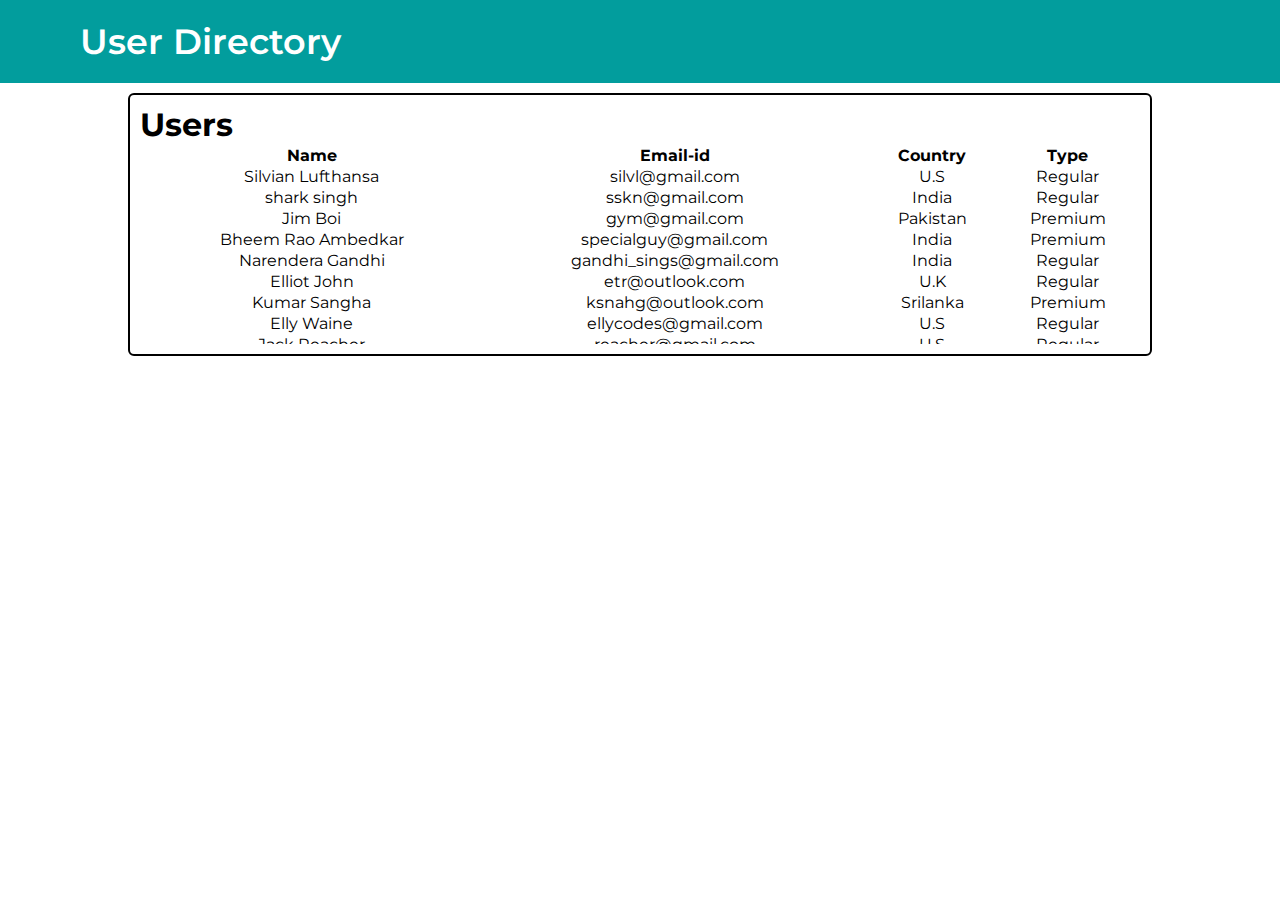
<file: dashboard.html>
<!DOCTYPE html>
<html lang="en">
  <head>
    <meta charset="UTF-8" />
    <meta http-equiv="X-UA-Compatible" content="IE=edge" />
    <meta name="viewport" content="width=device-width, initial-scale=1.0" />
    <title>Tourey - Explore the World</title>

    <!-- 
    - favicon
  -->
    <link rel="shortcut icon" href="./favicon.svg" type="image/svg+xml" />

    <!-- 
    - custom css link
  -->
    <link rel="stylesheet" href="./assets/css/style.css" />

    <!-- 
    - google font link
  -->
    <link rel="preconnect" href="https://fonts.googleapis.com" />
    <link rel="preconnect" href="https://fonts.gstatic.com" crossorigin />
    <link
      href="https://fonts.googleapis.com/css2?family=Montserrat:ital,wght@0,100;0,200;0,300;0,400;0,500;0,600;0,700;1,100;1,200;1,300;1,400;1,500&display=swap"
      rel="stylesheet"
    />
  </head>
  <body>
    <!-- 
    - #HEADER
  -->
    <header class="header" data-header>
      <div class="container">
        <a href="#">
          <h1 class="logo">User Directory</h1>
        </a>
      </div>
    </header>

    <!-- 
    - #DB
  -->
    <div class="user card">
      <h1>Users</h1>
      <div class="t-container">
        <table class="table">
          <tr>
            <th>Name</th>
            <th>Email-id</th>
            <th>Country</th>
            <th>Type</th>
          </tr>
          <tr>
            <td>Silvian Lufthansa</td>
            <td>silvl@gmail.com</td>
            <td>U.S</td>
            <td>Regular</td>
          </tr>
          <tr>
            <td>shark singh</td>
            <td>sskn@gmail.com</td>
            <td>India</td>
            <td>Regular</td>
          </tr>
          <tr>
            <td>Jim Boi</td>
            <td>gym@gmail.com</td>
            <td>Pakistan</td>
            <td>Premium</td>
          </tr>
          <tr>
            <td>Bheem Rao Ambedkar</td>
            <td>specialguy@gmail.com</td>
            <td>India</td>
            <td>Premium</td>
          </tr>
          <tr>
            <td>Narendera Gandhi</td>
            <td>gandhi_sings@gmail.com</td>
            <td>India</td>
            <td>Regular</td>
          </tr>
          <tr>
            <td>Elliot John</td>
            <td>etr@outlook.com</td>
            <td>U.K</td>
            <td>Regular</td>
          </tr>
          <tr>
            <td>Kumar Sangha</td>
            <td>ksnahg@outlook.com</td>
            <td>Srilanka</td>
            <td>Premium</td>
          </tr>
          <tr>
            <td>Elly Waine</td>
            <td>ellycodes@gmail.com</td>
            <td>U.S</td>
            <td>Regular</td>
          </tr>
          <tr>
            <td>Jack Reacher</td>
            <td>reacher@gmail.com</td>
            <td>U.S</td>
            <td>Regular</td>
          </tr>
          <tr>
            <td>Samantha Jones</td>
            <td>ssal@gmail.com</td>
            <td>U.S</td>
            <td>Regular</td>
          </tr>
          <tr>
            <td>Avni singh</td>
            <td>avni@gmail.com</td>
            <td>India</td>
            <td>Premium</td>
          </tr>
          <tr>
            <td>Khushi Singh</td>
            <td>kshu@gmail.com</td>
            <td>India</td>
            <td>Premium</td>
          </tr>
          <tr>
            <td>Rishi Sunak</td>
            <td>rusk@gmail.com</td>
            <td>U.K</td>
            <td>Regular</td>
          </tr>
          <tr>
            <td>Neelam Chopra</td>
            <td>nnc@gmail.com</td>
            <td>U.K</td>
            <td>Premium</td>
          </tr>
          <tr>
            <td>Kamal Hasan</td>
            <td>kma@gmail.com</td>
            <td>India</td>
            <td>Premium</td>
          </tr>
        </table>
      </div>
    </div>
    <div></div>
  </body>
</html>
</file>
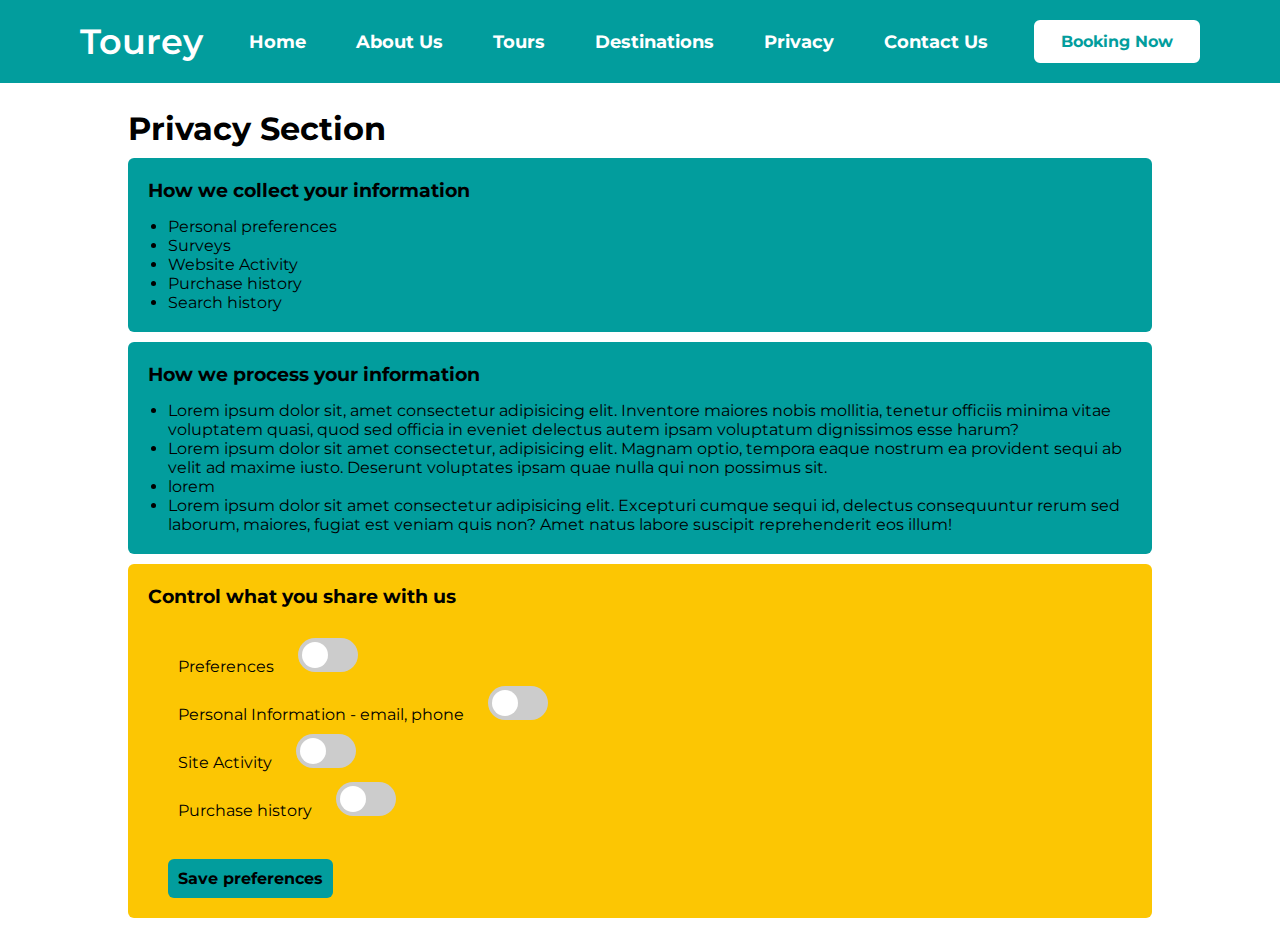
<file: privacy.html>
<!DOCTYPE html>
<html lang="en">
  <head>
    <meta charset="UTF-8" />
    <meta http-equiv="X-UA-Compatible" content="IE=edge" />
    <meta name="viewport" content="width=device-width, initial-scale=1.0" />
    <title>Tourey - Explore the World</title>

    <!-- 
    - favicon
  -->
    <link rel="shortcut icon" href="./favicon.svg" type="image/svg+xml" />

    <!-- 
    - custom css link
  -->
    <link rel="stylesheet" href="./assets/css/style.css" />

    <!-- 
    - google font link
  -->
    <link rel="preconnect" href="https://fonts.googleapis.com" />
    <link rel="preconnect" href="https://fonts.gstatic.com" crossorigin />
    <link
      href="https://fonts.googleapis.com/css2?family=Montserrat:ital,wght@0,100;0,200;0,300;0,400;0,500;0,600;0,700;1,100;1,200;1,300;1,400;1,500&display=swap"
      rel="stylesheet"
    />
  </head>
  <body>
    <!-- 
    - #HEADER
  -->
    <header class="header" data-header>
      <div class="container">
        <a href="#">
          <h1 class="logo">Tourey</h1>
        </a>

        <button
          class="nav-toggle-btn"
          data-nav-toggle-btn
          aria-label="Toggle Menu"
        >
          <ion-icon name="menu-outline" class="open"></ion-icon>
          <ion-icon name="close-outline" class="close"></ion-icon>
        </button>

        <nav class="navbar">
          <ul class="navbar-list">
            <li>
              <a href="./index.html" class="navbar-link">Home</a>
            </li>

            <li>
              <a href="#" class="navbar-link">About Us</a>
            </li>

            <li>
              <a href="#" class="navbar-link">Tours</a>
            </li>

            <li>
              <a href="#" class="navbar-link">Destinations</a>
            </li>

            <li>
              <a href="./privacy.html" class="navbar-link">Privacy</a>
            </li>

            <li>
              <a href="#" class="navbar-link">Contact Us</a>
            </li>
          </ul>

          <a href="#" class="btn btn-secondary">Booking Now</a>
        </nav>
      </div>
    </header>

    <div class="heading">Privacy Section</div>

    <!-- 
    - #INFORMATION
  -->
    <div class="information card">
      <p style="font-weight: bold; font-size: larger">
        How we collect your information
      </p>
      <ul style="margin-top: 10px; padding-left: 20px; padding-top: 5px">
        <li>Personal preferences</li>
        <li>Surveys</li>
        <li>Website Activity</li>
        <li>Purchase history</li>
        <li>Search history</li>
      </ul>
    </div>

    <!-- 
    - #How we process your data
  -->
    <div class="information card">
      <p style="font-weight: bold; font-size: larger">
        How we process your information
      </p>
      <ul style="margin-top: 10px; padding-left: 20px; padding-top: 5px">
        <li>
          Lorem ipsum dolor sit, amet consectetur adipisicing elit. Inventore
          maiores nobis mollitia, tenetur officiis minima vitae voluptatem
          quasi, quod sed officia in eveniet delectus autem ipsam voluptatum
          dignissimos esse harum?
        </li>
        <li>
          Lorem ipsum dolor sit amet consectetur, adipisicing elit. Magnam
          optio, tempora eaque nostrum ea provident sequi ab velit ad maxime
          iusto. Deserunt voluptates ipsam quae nulla qui non possimus sit.
        </li>
        <li>lorem</li>
        <li>
          Lorem ipsum dolor sit amet consectetur adipisicing elit. Excepturi
          cumque sequi id, delectus consequuntur rerum sed laborum, maiores,
          fugiat est veniam quis non? Amet natus labore suscipit reprehenderit
          eos illum!
        </li>
      </ul>
    </div>

    <!-- 
    - #Settings
  -->
    <div class="settings card" style="margin-bottom: 30px">
      <p style="font-weight: bold; font-size: larger">
        Control what you share with us
      </p>
      <div style="padding-left: 1%; padding-top: 30px">
        <p style="display: inline; padding: 20px">Preferences</p>
        <label class="switch">
          <input type="checkbox" />
          <span class="slider round"></span>
        </label>
      </div>
      <div style="padding-left: 1%; padding-top: 10px">
        <p style="display: inline; padding: 20px">
          Personal Information - email, phone
        </p>
        <label class="switch">
          <input type="checkbox" />
          <span class="slider round"></span>
        </label>
      </div>
      <div style="padding-left: 1%; padding-top: 10px">
        <p style="display: inline; padding: 20px">Site Activity</p>
        <label class="switch">
          <input type="checkbox" />
          <span class="slider round"></span>
        </label>
      </div>
      <div style="padding-left: 1%; padding-top: 10px">
        <p style="display: inline; padding: 20px">Purchase history</p>
        <label class="switch">
          <input type="checkbox" />
          <span class="slider round"></span>
        </label>
      </div>
      <button class="settings-btn">Save preferences</button>
      <div></div>
    </div>
  </body>
</html>
</file>
<file: assets/css/style.css>
/*-----------------------------------*\
  #style.css
\*-----------------------------------*/

/**
 * copyright 2022 codewithsadee
 */

body {
  font-family: "Montserrat", sans-serif;
}

/*-----------------------------------*\
  #CUSTOM PROPERTY
\*-----------------------------------*/

:root {
  /**
   * colors
   */

  --battleship-gray: hsl(0, 0%, 53%);
  --viridian-green: hsl(180, 98%, 31%);
  --silver-chalice: hsl(0, 0%, 69%);
  --mikado-yellow: hsl(47, 98%, 50%);
  --granite-gray: hsl(0, 0%, 40%);
  --independence: hsl(219, 20%, 32%);
  --spanish-gray: hsl(0, 0%, 61%);
  --oxford-blue: hsl(222, 46%, 17%);
  --black-coral: hsl(223, 8%, 44%);
  --eerie-black: hsl(210, 11%, 15%);
  --light-gray: hsl(0, 0%, 80%);
  --white-2: hsl(0, 0%, 98%);
  --white-1: hsl(0, 0%, 100%);
  --black: hsl(0, 0%, 0%);
  --jet: hsl(0, 0%, 20%);

  /**
   * typography
   */

  --ff-abril-fatface: "Abril Fatface", cursive;
  --ff-comforter-brush: "Comforter Brush", cursive;
  --ff-heebo: "Heebo", sans-serif;

  --fs-1: 3.4rem;
  --fs-2: 3.2rem;
  --fs-3: 3rem;
  --fs-4: 2.4rem;
  --fs-5: 1.8rem;
  --fs-6: 1.7rem;
  --fs-7: 1.4rem;
  --fs-8: 1.2rem;

  --fw-400: 400;
  --fw-500: 500;
  --fw-600: 600;
  --fw-700: 700;

  /**
   * border radius
   */

  --radius-6: 6px;

  /**
   * spacing
   */

  --section-padding: 40px;

  /**
   * transition
   */

  --transition-1: 0.15s ease;
  --transition-2: 0.35s ease;
  --cubic-out: cubic-bezier(0.33, 0.85, 0.56, 1.02);
}

/*-----------------------------------*\
  #RESET
\*-----------------------------------*/

*,
*::before,
*::after {
  margin: 0;
  padding: 0;
  box-sizing: border-box;
}

li {
  list-style: none;
}

a {
  text-decoration: none;
}

a,
img,
span,
input,
button,
ion-icon {
  display: block;
}

input,
button {
  border: none;
  background: none;
  font: inherit;
}

button {
  cursor: pointer;
}

input {
  width: 100%;
}

img {
  height: auto;
}

address {
  font-style: normal;
}

:focus-visible {
  outline-offset: 5px;
}

html {
  font-size: 10px;
  scroll-behavior: smooth;
}

body {
  background: var(--white-1);
  font-size: 1.6rem;
}

::-webkit-scrollbar {
  width: 10px;
}

::-webkit-scrollbar-track {
  background: hsl(0, 0%, 95%);
}

::-webkit-scrollbar-thumb {
  background: hsl(0, 0%, 80%);
}

::-webkit-scrollbar-thumb:hover {
  background: hsl(0, 0%, 70%);
}

/*-----------------------------------*\
  #REUSED STYLE
\*-----------------------------------*/

.container {
  padding-inline: 15px;
}

.btn {
  background: var(--background, var(--white-1));
  color: var(--color, var(--viridian-green));
  font-weight: var(--fw-700);
  width: max-content;
  padding: 10px 25px;
  border: 2px solid var(--border-color, var(--white-1));
  border-radius: var(--radius-6);
}

.btn-secondary:is(:hover, :focus) {
  --background: transparent;
  --color: var(--white-1);
}

.btn-primary {
  --background: var(--viridian-green);
  --color: var(--white-1);
  --border-color: var(--viridian-green);
}

.btn-primary:is(:hover, :focus) {
  --background: transparent;
  --color: var(--viridian-green);
}

.btn-outline {
  --color: var(--oxford-blue);
  --border-color: var(--silver-chalice);
}

.btn-outline:is(:hover, :focus) {
  --color: var(--viridian-green);
  --border-color: var(--viridian-green);
}

.section {
  padding-block: var(--section-padding);
}

.section-subtitle {
  color: var(--mikado-yellow);
  font-size: var(--fs-3);
}

.w-100 {
  width: 100%;
}

.h2 {
  color: var(--jet);
  font-size: var(--fs-3);
  font-weight: var(--fw-500);
}

.h3 {
  font-size: var(--fs-4);
  font-weight: var(--fw-400);
}

.section-title {
}

.img-cover {
  width: 100%;
  height: 100%;
  object-fit: cover;
}

.card-banner {
  background: var(--silver-chalice);
}

:is(.popular, .blog) .section-subtitle {
  text-align: center;
  margin-bottom: 10px;
}

:is(.popular, .blog) .section-title {
  text-align: center;
  margin-bottom: 50px;
}

.popular-list,
.blog-list {
  display: grid;
  gap: 30px;
}

.popular-card,
.blog-card {
  box-shadow: 0 10px 30px hsla(0, 0%, 0%, 0.1);
  border-radius: var(--radius-6);
  overflow: hidden;
}

:is(.popular, .blog) .card-banner {
  position: relative;
}

.card-badge {
  position: absolute;
  top: 10px;
  left: 10px;
  background: var(--mikado-yellow);
  color: var(--white-1);
  padding: 14px 10px;
  border-radius: var(--radius-6);
}

.card-badge ion-icon {
  --ionicon-stroke-width: 60px;
  font-size: 20px;
  margin-inline: auto;
}

.card-badge time {
  font-weight: var(--fw-700);
}

:is(.popular, .blog) .card-content {
  padding: 30px 15px;
}

.card-wrapper {
  display: flex;
  justify-content: flex-start;
  align-items: center;
  gap: 20px;
}

:is(.popular, .blog) .card-title {
  color: var(--granite-gray);
  font-size: var(--fs-5);
  margin-block: 20px;
}

:is(.popular, .blog) .card-title > a {
  color: inherit;
}

:is(.popular, .blog) .card-title > a:is(:hover, :focus) {
  color: var(--viridian-green);
}

/*-----------------------------------*\
  #HEADER
\*-----------------------------------*/

.header {
  background: var(--viridian-green);
  padding-block: 20px;
  height: 88px;
  overflow: hidden;
  transition: 0.25s var(--cubic-out);
}

.header.active {
  height: 425px;
  transition-duration: 0.35s;
}

.header .container {
  display: flex;
  flex-wrap: wrap;
  justify-content: space-between;
  align-items: center;
}

.logo {
  color: var(--white-1);
  font-size: var(--fs-2);
  font-weight: var(--fw-600);
}

.nav-toggle-btn.active .open,
.nav-toggle-btn .close {
  display: none;
}

.nav-toggle-btn .open,
.nav-toggle-btn.active .close {
  display: block;
}

.nav-toggle-btn ion-icon {
  color: var(--white-1);
  font-size: 35px;
  --ionicon-stroke-width: 40px;
}

.navbar {
  width: 100%;
  padding: 20px 10px;
  opacity: 0;
  visibility: hidden;
  transition: var(--transition-1);
}

.header.active .navbar {
  opacity: 1;
  visibility: visible;
}

.navbar-list {
  margin-bottom: 15px;
}

.navbar-link {
  color: var(--white-1);
  font-size: var(--fs-5);
  font-weight: var(--fw-500);
  padding-block: 10px 0;
  border-bottom: 2px solid transparent;
  width: max-content;
}

.navbar-link:is(:hover, :focus) {
  border-color: var(--white-1);
}

/*-----------------------------------*\
  #HERO
\*-----------------------------------*/

.shape {
  display: none;
}

.hero {
  background-repeat: no-repeat, no-repeat;
  background-position: bottom left, top right;
}

.hero-content {
  margin-bottom: 50px;
}

.hero .section-subtitle {
  margin-bottom: 15px;
}

.hero-title {
  color: var(--oxford-blue);
  font-size: var(--fs-1);

  font-weight: var(--fw-500);
  line-height: 1.2;
  max-width: 11ch;
  margin-bottom: 15px;
}

.hero-text {
  color: var(--black-coral);
  font-size: var(--fs-7);
  line-height: 1.7;
  margin-bottom: 15px;
}

.btn-group {
  display: flex;
  flex-wrap: wrap;
  gap: 15px;
}

/*-----------------------------------*\
  #PREFERENCE 
\*-----------------------------------*/
.preference {
  background-color: var(--viridian-green);
}

.forms {
  color: white;
  font-size: large;
  font-weight: bold;
}

.forms-input {
  font-weight: lighter;
  margin-top: 20px;
  padding: 10px;
  border-radius: var(--radius-6);
  background-color: white;
}

.form-btn-right {
  color: black;
  background-color: var(--mikado-yellow);
  width: 5%;
  padding: 10px;
  border-radius: var(--radius-6);
  font-weight: bold;
}

.form-btn-left {
  color: black;
  background-color: var(--mikado-yellow);
  width: 5%;
  padding: 10px;
  border-radius: var(--radius-6);
  font-weight: bold;
}

.spacer {
  width: 90%;
}

.thankyou {
  font-weight: bold;
}
/*-----------------------------------*\
  #DESTINATION
\*-----------------------------------*/

.destination .section-subtitle {
  text-align: center;
  margin-bottom: 15px;
}

.destination .section-title {
  text-align: center;
  margin-bottom: 60px;
}

.destination-list {
  display: flex;
  flex-wrap: wrap;
  gap: 30px;
}

.destination-card {
  position: relative;
  border-radius: var(--radius-6);
  overflow: hidden;
}

.destination-card::after {
  content: "";
  position: absolute;
  inset: 0;
  background: linear-gradient(hsla(222, 46%, 17%, 0), hsla(222, 46%, 17%, 0.7));
}

.destination-card img {
  transition: var(--transition-2);
}

.destination-card:is(:hover, :focus) img {
  transform: scale(1.1);
}

.destination-card .card-content {
  position: absolute;
  bottom: 0;
  left: 0;
  width: 100%;
  padding: 30px;
  z-index: 1;
}

.destination-card .card-subtitle {
  color: var(--mikado-yellow);

  font-size: var(--fs-5);
}

.destination-card .card-title {
  color: var(--white-1);
}

/*-----------------------------------*\
  #POPULAR
\*-----------------------------------*/

.popular-card :is(.card-price, .card-rating) {
  color: var(--white-1);
  font-size: var(--fs-8);
  padding: 5px 8px;
  border-radius: var(--radius-6);
}

.popular-card .card-price {
  background: var(--viridian-green);
}

.popular-card .card-rating {
  background: var(--mikado-yellow);
  display: flex;
  align-items: center;
  gap: 2px;
}

.popular-card .card-rating ion-icon {
  font-size: 17px;
}

.popular-card .card-rating data {
  margin-left: 4px;
}

.popular-card .card-location {
  color: var(--spanish-gray);
}
/*-----------------------------------*\
  #SURVEY
\*-----------------------------------*/

.survey {
  background-color: var(--viridian-green);
  padding-left: 10%;
  padding-right: 10%;
}

.survey-input {
  font-weight: lighter;
  margin-top: 10px;
  padding: 10px;
  border-radius: var(--radius-6);
  background-color: white;
}

.survey-btn {
  background-color: var(--mikado-yellow);
  border-radius: var(--radius-6);
  font-weight: bold;
  padding: 10px;
  margin-top: 30px;
}
/*-----------------------------------*\
  #ABOUT
\*-----------------------------------*/

.about-content {
  margin-bottom: 50px;
}

.about .section-subtitle {
  margin-bottom: 10px;
}

.about .section-title {
  margin-bottom: 20px;
}

.about-text,
.about-item-text {
  color: var(--battleship-gray);
  font-size: var(--fs-6);
  line-height: 1.7;
}

.about-text {
  margin-bottom: 30px;
}

.about-list {
  display: grid;
  gap: 20px;
  margin-bottom: 40px;
}

.about-item {
  display: flex;
  align-items: flex-start;
  gap: 15px;
}

.about-item-icon {
  background: var(--viridian-green);
  color: var(--white-1);
  font-size: 26px;
  padding: 16px;
  border-radius: 50%;
  margin-top: 5px;
}

.about-item-title {
  color: var(--granite-gray);
  font-weight: var(--fw-600);
  margin-bottom: 5px;
}

/*-----------------------------------*\
  #BLOG
\*-----------------------------------*/

.blog {
  padding-bottom: 100px;
}

.blog-card .author-wrapper {
  display: flex;
  align-items: center;
  gap: 15px;
}

.blog-card .card-wrapper {
  color: var(--spanish-gray);
  font-size: var(--fs-8);
  justify-content: space-between;
}

.author-name {
  color: var(--granite-gray);
  font-weight: var(--fw-500);
}

.btn-link {
  color: var(--viridian-green);
  font-weight: var(--fw-700);
  display: flex;
  justify-content: flex-end;
  align-items: center;
  gap: 5px;
}

.btn-link ion-icon {
  font-size: 20px;
}

.btn-link:is(:hover, :focus) {
  color: var(--oxford-blue);
}

/*-----------------------------------*\
  #FOOTER
\*-----------------------------------*/

.footer {
  background-color: var(--oxford-blue);
  background-repeat: no-repeat;
  background-size: cover;
  background-position: center;
  color: var(--light-gray);
  padding-block: 60px;
}

.footer a:not(.logo) {
  color: inherit;
}

.footer-top {
  display: grid;
  gap: 30px;
  margin-bottom: 40px;
}

.footer-list-title {
  color: var(--white-1);
  font-size: var(--fs-4);
  font-weight: var(--fw-600);
  margin-bottom: 15px;
}

.footer-link {
  font-size: var(--fs-7);
  padding-block: 5px;
}

.footer .footer-link:is(:hover, :focus) {
  color: var(--white-1);
}

.newsletter-text {
  font-size: var(--fs-7);
  margin-bottom: 30px;
  line-height: 1.7;
}

.newsletter-form {
  position: relative;
}

.newsletter-input {
  background: var(--white-1);
  border-radius: var(--radius-6);
  padding: 24px;
  color: var(--eerie-black);
}

.newsletter-input:focus {
  outline: none;
  box-shadow: 0 0 0 5px hsla(216, 98%, 52%, 0.25);
}

.newsletter-form .btn-primary {
  position: absolute;
  top: 0;
  right: 0;
  bottom: 0;
}

.newsletter-form .btn-primary:is(:hover, :focus) {
  --background: var(--viridian-green);
  --color: var(--white-1);
}

.footer-bottom .logo {
  text-align: center;
  margin-bottom: 20px;
}

.copyright {
  text-align: center;
  margin-bottom: 20px;
  font-size: var(--fs-7);
}

.copyright-link {
  display: inline-block;
  text-decoration: underline;
}

.copyright-link:is(:hover, :focus) {
  text-decoration: none;
}

.social-list {
  display: flex;
  justify-content: center;
  align-items: center;
  gap: 10px;
}

.social-link {
  font-size: 17px;
  background: var(--independence);
  padding: 10px;
  border-radius: 50%;
}

.social-link:is(:hover, :focus) {
  background: var(--viridian-green);
}

/*-----------------------------------*\
  #GO TO TOP
\*-----------------------------------*/

.go-top {
  position: fixed;
  bottom: 0;
  right: 15px;
  background: var(--viridian-green);
  color: var(--white-1);
  font-size: 20px;
  padding: 10px;
  border-radius: var(--radius-6);
  visibility: hidden;
  opacity: 0;
  transition: var(--transition-1);
}

.go-top.active {
  visibility: visible;
  opacity: 1;
  transform: translateY(-15px);
}

.go-top:is(:hover, :focus) {
  transform: translateY(-25px);
}

/*-----------------------------------*\
  #RESPONSIVE
\*-----------------------------------*/

/**
 * responsive for larger than 575px screen 
 */

@media (min-width: 575px) {
  /**
   * CUSTOM PROPERTY
   */

  :root {
    /**
     * typography
     */

    --fs-1: 5rem;
    --fs-3: 4rem;
    --fs-8: 1.4rem;
  }

  /**
   * HERO
   */

  .hero-text {
    --fs-7: 1.8rem;
  }

  /**
   * FOOTER
   */

  .footer-top {
    grid-template-columns: 1fr 1fr;
  }
}

/**
 * responsive for larger than 768px screen 
 */

@media (min-width: 768px) {
  /**
   * REUSED STYLE
   */

  .container {
    max-width: 750px;
    margin-inline: auto;
  }

  .popular-list,
  .blog-list {
    grid-template-columns: 1fr 1fr;
  }

  /**
   * HERO
   */

  .hero {
    min-height: 550px;
    display: grid;
    place-items: center;
  }

  .hero .container {
    display: flex;
    align-items: center;
    gap: 40px;
  }

  /**
   * DESTINATION
   */

  .destination-list > li {
    width: calc(33.33% - 20px);
  }

  .destination-list .w-50 {
    width: calc(50% - 20px);
  }

  /**
   * FOOTER
   */

  .footer {
    --fs-7: 1.6rem;
  }

  .footer-bottom {
    display: flex;
    align-items: center;
    justify-content: space-between;
  }

  .footer-bottom .logo,
  .copyright {
    margin-bottom: 0;
  }
}

/**
 * responsive for larger than 992px screen 
 */

@media (min-width: 992px) {
  /**
   * CUSTOM PROPERTY
   */

  :root {
    /**
     * typography
     */

    --fs-2: 3.5rem;
    --fs-3: 4.4rem;

    /**
     * spacing
     */

    --section-padding: 60px;
  }

  /**
   * REUSED STYLE
   */

  .container {
    max-width: 980px;
  }

  .popular-list,
  .blog-list {
    grid-template-columns: repeat(3, 1fr);
  }

  /**
   * HEADER
   */

  .nav-toggle-btn {
    display: none;
  }

  .header,
  .header.active {
    height: unset;
  }

  .navbar {
    all: unset;
    display: flex;
    align-items: center;
    flex-grow: 1;
  }

  .navbar-list {
    margin-bottom: 0;
    margin-inline: auto;
    display: flex;
    align-items: center;
    gap: 30px;
  }

  .navbar-link {
    font-weight: var(--fw-700);
    margin-bottom: 8px;
  }

  /**
   * HERO
   */

  .hero {
    position: relative;
    min-height: 680px;
  }

  .hero-title,
  .hero-text {
    margin-bottom: 35px;
  }

  .shape {
    display: block;
    position: absolute;
    animation: rotate 8s linear infinite;
  }

  .shape-1 {
    top: 60px;
    left: 47%;
  }

  .shape-2 {
    top: 20%;
    right: 50px;
    animation-delay: 0.25s;
  }

  .shape-3 {
    left: 40%;
    bottom: 20%;
    animation-delay: 0.5s;
  }

  @keyframes rotate {
    0% {
      transform: rotate(0);
    }
    100% {
      transform: rotate(1turn);
    }
  }

  /**
   * DESTINATION
   */

  .destination {
    --fs-4: 3.2rem;
    --fs-5: 2.6rem;
  }

  /**
   * ABOUT
   */

  .about .container {
    display: grid;
    grid-template-columns: 0.8fr 1fr;
    align-items: center;
    gap: 30px;
  }

  .about-content {
    margin-bottom: 0;
  }

  /**
   * FOOTER
   */

  .footer-top {
    grid-template-columns: 1fr 1fr 1fr 2fr;
  }
}

/**
 * responsive for larger than 1200px screen 
 */

@media (min-width: 1200px) {
  /**
   * CUSTOM PROPERTY
   */

  :root {
    /**
     * typography
     */

    --fs-1: 6rem;
  }

  /**
   * REUSED STYLE
   */

  .container {
    max-width: 1150px;
  }

  :is(.popular, .blog) .card-content {
    padding: 30px;
  }

  /**
   * HEADER
   */

  .navbar-list {
    gap: 50px;
  }

  /**
   * ABOUT
   */

  .about .container {
    grid-template-columns: 0.7fr 1fr;
  }
}

/* PRIVACY SECTION */

.heading {
  font-size: xx-large;
  font-weight: bold;
  padding-left: 10%;
  padding-top: 2%;
}

.card {
  margin-left: 10%;
  margin-right: 10%;
  border-radius: var(--radius-6);
  margin-top: 10px;
}

.information {
  background-color: var(--viridian-green);
  padding: 20px;
}

.information li {
  list-style-type: disc;
}

.settings {
  background-color: var(--mikado-yellow);
  padding: 20px;
}

.switch {
  position: relative;
  display: inline-block;
  width: 60px;
  height: 34px;
}

.switch input {
  opacity: 0;
  width: 0;
  height: 0;
}

.slider {
  position: absolute;
  cursor: pointer;
  top: 0;
  left: 0;
  right: 0;
  bottom: 0;
  background-color: #ccc;
  -webkit-transition: 0.4s;
  transition: 0.4s;
}

.slider:before {
  position: absolute;
  content: "";
  height: 26px;
  width: 26px;
  left: 4px;
  bottom: 4px;
  background-color: white;
  -webkit-transition: 0.4s;
  transition: 0.4s;
}

input:checked + .slider {
  background-color: #2196f3;
}

input:focus + .slider {
  box-shadow: 0 0 1px #2196f3;
}

input:checked + .slider:before {
  -webkit-transform: translateX(26px);
  -ms-transform: translateX(26px);
  transform: translateX(26px);
}

.slider.round {
  border-radius: 34px;
}

.slider.round:before {
  border-radius: 50%;
}

.settings-btn {
  background-color: var(--viridian-green);
  padding: 10px;
  border-radius: var(--radius-6);
  margin-top: 20px;
  font-weight: bold;
  margin-left: 2%;
  margin-top: 4%;
}

/* User directory dashboard */

.user {
  background-color: white;
  border: 2px solid black;
  padding: 10px;
}

.t-container {
  height: 200px;
  overflow: hidden;
  overflow-y: scroll;
}
.table {
  width: 100%;
  text-align: center;
  overflow: hidden;
  overflow-y: scroll;
}
</file>
